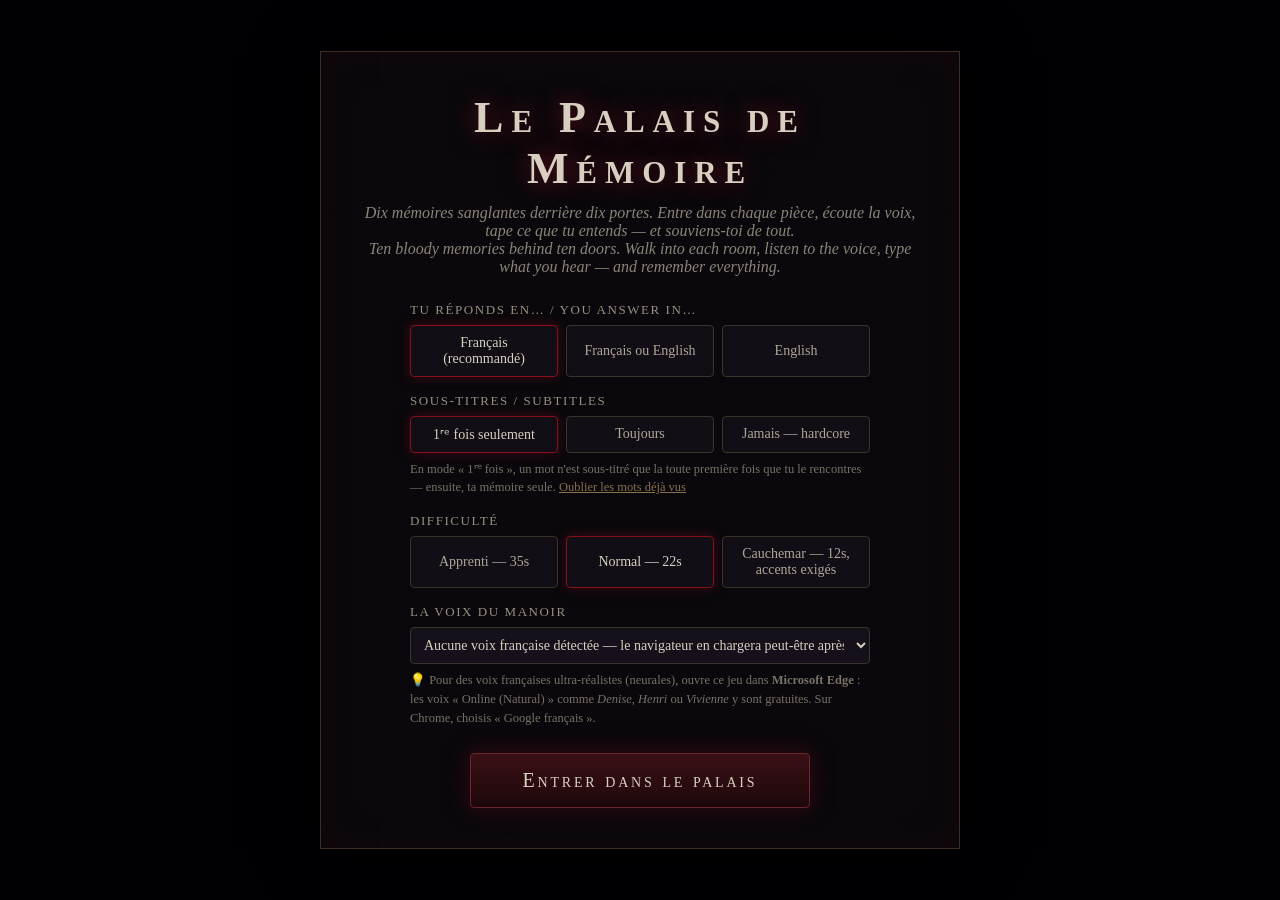
<file: index.html>
<!DOCTYPE html>
<html lang="fr">
<head>
<meta charset="UTF-8">
<meta name="viewport" content="width=device-width, initial-scale=1.0">
<title>Le Palais de Mémoire — apprends le français… si tu oses</title>
<link rel="stylesheet" href="css/style.css">
</head>
<body>

  <div id="scene"></div>
  <div class="fog f1"></div>
  <div class="fog f2"></div>

  <!-- the creature -->
  <div id="monster">
    <svg viewBox="0 0 100 220" xmlns="http://www.w3.org/2000/svg">
      <path d="M50 8 C28 8 22 30 24 48 C25 60 20 64 18 80 L12 200 C12 212 22 218 30 214 L38 150 L44 214 C46 220 54 220 56 214 L62 150 L70 214 C78 218 88 212 88 200 L82 80 C80 64 75 60 76 48 C78 30 72 8 50 8 Z"
            fill="#000" opacity="0.95"/>
      <g class="eyes">
        <ellipse cx="40" cy="34" rx="3.4" ry="2.1" fill="#e8d9b0" opacity="0.9"/>
        <ellipse cx="60" cy="34" rx="3.4" ry="2.1" fill="#e8d9b0" opacity="0.9"/>
      </g>
    </svg>
  </div>

  <!-- the shadow that darts across the room -->
  <div id="shade">
    <svg viewBox="0 0 100 220" xmlns="http://www.w3.org/2000/svg">
      <path d="M50 8 C28 8 22 30 24 48 C25 60 20 64 18 80 L12 200 C12 212 22 218 30 214 L38 150 L44 214 C46 220 54 220 56 214 L62 150 L70 214 C78 218 88 212 88 200 L82 80 C80 64 75 60 76 48 C78 30 72 8 50 8 Z"
            fill="#000" opacity="0.9"/>
    </svg>
  </div>

  <canvas id="rain"></canvas>
  <div id="flashlight"></div>
  <canvas id="grain"></canvas>
  <div id="vignette"></div>
  <div id="blood-vignette"></div>

  <!-- HUD -->
  <header id="hud" style="visibility:hidden">
    <div>
      <div id="hearts"></div>
      <div id="doors"></div>
    </div>
    <div id="score-wrap">
      <div id="score">0</div>
      <div id="streak"></div>
    </div>
  </header>

  <!-- main play area -->
  <main id="play" style="display:none">
    <h2 id="room-title"></h2>
    <p id="room-sub"></p>

    <!-- subtitles: what the voice says, in French + English (own reserved row) -->
    <div id="subtitle-top"></div>

    <div id="word-zone">
      <button id="speak-btn" title="Écoute (Listen)" aria-label="Listen to the word">
        <span id="timer-ring"></span>🕯️
      </button>
      <div class="aux-btns">
        <button id="replay-btn">🔊 Réécouter</button>
        <button id="slow-btn">🐢 Lentement</button>
        <button id="hint-btn">👁 Indice</button>
      </div>
      <div id="hint-line"></div>
    </div>

    <div id="answer-row">
      <input id="answer" type="text" autocomplete="off" autocapitalize="off"
             spellcheck="false" placeholder="Tape ce que tu entends…">
      <button id="submit">Entrer</button>
    </div>
    <div id="feedback"></div>
  </main>

  <div id="whisper-line"></div>

  <!-- START SCREEN -->
  <div id="start" class="overlay">
    <div class="panel">
      <h1>Le Palais de Mémoire</h1>
      <p class="tagline">Dix mémoires sanglantes derrière dix portes. Entre dans chaque pièce, écoute la voix, tape ce que tu entends — et souviens-toi de tout.<br>
      <em>Ten bloody memories behind ten doors. Walk into each room, listen to the voice, type what you hear — and remember everything.</em></p>

      <div class="opts">
        <label class="row-label">Tu réponds en… / You answer in…</label>
        <div class="choice-row" id="lang-row">
          <button data-v="fr" class="sel">Français (recommandé)</button>
          <button data-v="both">Français ou English</button>
          <button data-v="en">English</button>
        </div>

        <label class="row-label">Sous-titres / Subtitles</label>
        <div class="choice-row" id="sub-row">
          <button data-v="first" class="sel">1ʳᵉ fois seulement</button>
          <button data-v="always">Toujours</button>
          <button data-v="off">Jamais — hardcore</button>
        </div>
        <p class="voice-note">En mode « 1ʳᵉ fois », un mot n'est sous-titré que la toute première fois que tu le rencontres — ensuite, ta mémoire seule.
          <button id="forget-btn" class="link-btn">Oublier les mots déjà vus</button></p>

        <label class="row-label">Difficulté</label>
        <div class="choice-row" id="diff-row">
          <button data-v="easy">Apprenti — 35s</button>
          <button data-v="normal" class="sel">Normal — 22s</button>
          <button data-v="nightmare">Cauchemar — 12s, accents exigés</button>
        </div>

        <label class="row-label">La voix du manoir</label>
        <select id="voice-select"></select>
        <p class="voice-note" id="voice-note">
          💡 Pour des voix françaises ultra-réalistes (neurales), ouvre ce jeu dans
          <b>Microsoft Edge</b> : les voix « Online (Natural) » comme <i>Denise</i>,
          <i>Henri</i> ou <i>Vivienne</i> y sont gratuites. Sur Chrome, choisis
          « Google français ».
        </p>
      </div>

      <button id="start-btn" class="big-btn">Entrer dans le palais</button>
    </div>
  </div>

  <!-- ROOM INTERLUDE -->
  <div id="interlude" class="overlay hidden">
    <div class="panel">
      <h2 id="inter-title"></h2>
      <p class="tagline" id="inter-desc"></p>
      <button id="inter-btn" class="big-btn">Ouvrir la porte</button>
    </div>
  </div>

  <!-- GAME OVER -->
  <div id="gameover" class="overlay hidden">
    <div class="panel">
      <h1>Tu es à lui maintenant</h1>
      <p class="tagline">You belong to it now. The manor keeps what it catches.</p>
      <div class="stats" id="go-stats"></div>
      <h2>Les mots qui t'ont perdu — review these</h2>
      <div id="review-list"></div>
      <button id="retry-btn" class="big-btn">Recommencer</button>
    </div>
  </div>

  <!-- VICTORY -->
  <div id="victory" class="overlay hidden">
    <div class="panel">
      <h1>L'Aube — Dawn</h1>
      <p class="tagline">La porte finale s'ouvre sur le matin. Tu es libre… et tu parles français.<br>
      <em>The final door opens onto morning. You are free… and you speak French.</em></p>
      <div class="stats" id="win-stats"></div>
      <div id="win-review-wrap">
        <h2>À réviser — words you missed</h2>
        <div id="review-list-win"></div>
      </div>
      <button id="again-btn" class="big-btn">Rejouer</button>
    </div>
  </div>

  <!-- 3D DOOR — you physically walk into each memory -->
  <div id="door3d" class="hidden">
    <div class="hall">
      <div class="door-frame">
        <div class="door-dark"></div>
        <div class="door-panel">
          <div class="plaque" id="door-plaque"></div>
          <div class="knob"></div>
        </div>
      </div>
    </div>
    <p class="door-caption">La porte s'ouvre… entre. <em>The door opens… step inside.</em></p>
  </div>

  <!-- subliminal face flash -->
  <div id="face-flash">
    <svg viewBox="0 0 200 200" xmlns="http://www.w3.org/2000/svg">
      <ellipse cx="100" cy="105" rx="72" ry="92" fill="#0d0a0c"/>
      <ellipse cx="70" cy="80" rx="17" ry="23" fill="#000"/>
      <ellipse cx="130" cy="80" rx="17" ry="23" fill="#000"/>
      <circle cx="70" cy="84" r="5" fill="#e8d9b0"/>
      <circle cx="130" cy="84" r="5" fill="#e8d9b0"/>
      <path d="M60 150 Q100 195 140 150 Q100 168 60 150 Z" fill="#000"/>
    </svg>
  </div>

  <!-- JUMPSCARE -->
  <div id="jumpscare">
    <svg viewBox="0 0 200 200" xmlns="http://www.w3.org/2000/svg">
      <ellipse cx="100" cy="105" rx="72" ry="92" fill="#0d0a0c"/>
      <ellipse cx="100" cy="105" rx="72" ry="92" fill="none" stroke="#2a1518" stroke-width="3"/>
      <ellipse cx="70" cy="80" rx="17" ry="23" fill="#000"/>
      <ellipse cx="130" cy="80" rx="17" ry="23" fill="#000"/>
      <circle cx="70" cy="84" r="5" fill="#e8d9b0"/>
      <circle cx="130" cy="84" r="5" fill="#e8d9b0"/>
      <path d="M60 150 Q100 195 140 150 Q100 168 60 150 Z" fill="#000"/>
      <path d="M68 152 l6 12 M82 158 l4 13 M100 161 l0 14 M118 158 l-4 13 M132 152 l-6 12"
            stroke="#d8cfc0" stroke-width="3" stroke-linecap="round"/>
      <path d="M55 58 Q70 48 85 56 M115 56 Q130 48 145 58" stroke="#2a1518" stroke-width="4" fill="none"/>
    </svg>
  </div>

  <script src="js/vocab.js"></script>
  <script src="js/audio.js"></script>
  <script src="js/game.js"></script>
</body>
</html>
</file>
<file: css/style.css>
/* LE MANOIR — visual layer */

:root {
  --blood: #8a0f1d;
  --bone: #d8cfc0;
  --fog: rgba(180, 190, 210, 0.05);
  --danger: 0; /* 0..1, set from JS */
}

* { box-sizing: border-box; margin: 0; padding: 0; }

html, body {
  height: 100%;
  overflow: hidden;
  background: #050507;
  color: var(--bone);
  font-family: Georgia, "Times New Roman", serif;
  -webkit-font-smoothing: antialiased;
}

#scene {
  position: fixed;
  inset: 0;
  background:
    radial-gradient(ellipse 120% 90% at 50% 110%, #16121d 0%, #0a080f 45%, #030305 100%);
  transition: filter 1.5s ease;
}

body.danger-high #scene { filter: saturate(0.6) brightness(0.8); }

/* drifting fog layers */
.fog {
  position: fixed;
  width: 160vw;
  height: 60vh;
  border-radius: 50%;
  filter: blur(60px);
  background: radial-gradient(closest-side, var(--fog), transparent);
  pointer-events: none;
  z-index: 2;
}
.fog.f1 { top: 10vh; left: -40vw; animation: drift1 47s linear infinite alternate; }
.fog.f2 { top: 50vh; left: -10vw; animation: drift2 67s linear infinite alternate; }
@keyframes drift1 { from { transform: translateX(-8vw); } to { transform: translateX(18vw); } }
@keyframes drift2 { from { transform: translateX(12vw); } to { transform: translateX(-14vw); } }

/* flashlight darkness — a huge radial gradient that follows the mouse */
#flashlight {
  position: fixed;
  inset: 0;
  pointer-events: none;
  z-index: 5;
  background: radial-gradient(circle 240px at var(--mx, 50%) var(--my, 45%),
      transparent 0%,
      rgba(0, 0, 0, 0.55) 45%,
      rgba(0, 0, 0, 0.93) 100%);
  transition: background 0.08s linear;
}

/* film grain */
#grain {
  position: fixed;
  inset: 0;
  z-index: 6;
  pointer-events: none;
  opacity: 0.35;
  mix-blend-mode: overlay;
}

/* vignette */
#vignette {
  position: fixed;
  inset: 0;
  z-index: 7;
  pointer-events: none;
  background: radial-gradient(ellipse at center, transparent 55%, rgba(0,0,0,0.8) 100%);
}

/* lightning */
body.flash #scene { filter: brightness(3.2) contrast(1.2); transition: none; }

/* the creature — a tall silhouette at the end of the room */
#monster {
  position: fixed;
  left: 50%;
  bottom: 18vh;
  z-index: 3;
  width: 110px;
  transform: translateX(-50%) scale(calc(0.35 + var(--danger) * 1.5));
  transform-origin: bottom center;
  opacity: calc(0.08 + var(--danger) * 0.85);
  filter: blur(calc(7px - var(--danger) * 6px));
  transition: transform 2.5s ease, opacity 2.5s ease, filter 2.5s ease;
  pointer-events: none;
}
#monster svg { width: 100%; height: auto; }
#monster .eyes { animation: blink 6s infinite; }
@keyframes blink {
  0%, 92%, 100% { opacity: 1; }
  95%, 97% { opacity: 0; }
}
body.danger-high #monster { animation: twitch 0.7s infinite steps(2); }
@keyframes twitch {
  0% { margin-left: 0; }
  50% { margin-left: 4px; }
}

/* ============ HUD ============ */
#hud {
  position: fixed;
  top: 0;
  left: 0;
  right: 0;
  z-index: 20;
  display: flex;
  justify-content: space-between;
  align-items: flex-start;
  padding: 14px 20px;
  font-size: 15px;
  letter-spacing: 0.06em;
  text-shadow: 0 0 8px #000;
}
#hearts span { font-size: 20px; margin-right: 3px; filter: drop-shadow(0 0 4px #500); }
#hearts span.lost { opacity: 0.18; filter: grayscale(1); }
#doors { display: flex; gap: 6px; }
.door-pip {
  width: 11px; height: 16px;
  border: 1px solid #5a4a3a;
  border-radius: 3px 3px 0 0;
  background: #15100c;
  transition: background 0.6s, box-shadow 0.6s;
}
.door-pip.open { background: var(--blood); box-shadow: 0 0 8px var(--blood); }
.door-pip.current { border-color: var(--bone); animation: pulse 1.6s infinite; }
@keyframes pulse { 50% { box-shadow: 0 0 10px rgba(216,207,192,0.7); } }
#score-wrap { text-align: right; color: #9a8f80; }
#score { color: var(--bone); font-size: 18px; }
#streak { color: #c98f2d; }

/* ============ main play card ============ */
#play {
  position: fixed;
  z-index: 15;
  left: 50%;
  top: 50%;
  transform: translate(-50%, -50%);
  width: min(620px, 92vw);
  text-align: center;
}

#room-title {
  font-size: 30px;
  font-variant: small-caps;
  letter-spacing: 0.12em;
  color: var(--bone);
  text-shadow: 0 0 18px rgba(138, 15, 29, 0.6), 0 2px 4px #000;
}
#room-sub {
  margin-top: 4px;
  font-style: italic;
  color: #8d8478;
  font-size: 15px;
  min-height: 40px;
}

#word-zone { margin: 14px 0 18px; }

#speak-btn {
  width: 110px; height: 110px;
  border-radius: 50%;
  border: 2px solid #4a3f33;
  background: radial-gradient(circle at 35% 30%, #221c26, #0c0a10);
  color: var(--bone);
  font-size: 42px;
  cursor: pointer;
  position: relative;
  transition: box-shadow 0.3s, transform 0.15s;
  box-shadow: 0 0 25px rgba(0,0,0,0.9), inset 0 0 18px rgba(138,15,29,0.25);
}
#speak-btn:hover { box-shadow: 0 0 35px rgba(138,15,29,0.5); }
#speak-btn:active { transform: scale(0.95); }
#speak-btn.speaking { animation: speakPulse 0.9s infinite; }
@keyframes speakPulse { 50% { box-shadow: 0 0 45px rgba(138,15,29,0.8); } }

/* countdown ring drawn with conic-gradient via --t (1 → 0) */
#timer-ring {
  position: absolute;
  inset: -8px;
  border-radius: 50%;
  background: conic-gradient(var(--blood) calc(var(--t, 1) * 360deg), rgba(255,255,255,0.06) 0deg);
  -webkit-mask: radial-gradient(circle, transparent 64%, #000 66%);
  mask: radial-gradient(circle, transparent 64%, #000 66%);
  pointer-events: none;
}

.aux-btns { margin-top: 14px; display: flex; gap: 12px; justify-content: center; }
.aux-btns button {
  background: rgba(20, 16, 24, 0.8);
  border: 1px solid #3c332a;
  color: #b0a698;
  font-family: inherit;
  font-size: 13px;
  padding: 7px 14px;
  border-radius: 4px;
  cursor: pointer;
  letter-spacing: 0.05em;
}
.aux-btns button:hover { border-color: #7a6a55; color: var(--bone); }

#hint-line { min-height: 22px; margin-top: 12px; color: #ad9; font-style: italic; font-size: 15px; color: #9aa385; }

#answer-row { display: flex; gap: 10px; margin-top: 8px; }
#answer {
  flex: 1;
  background: rgba(8, 6, 10, 0.92);
  border: 1px solid #4a3f33;
  border-radius: 6px;
  color: var(--bone);
  font-family: inherit;
  font-size: 22px;
  padding: 13px 18px;
  outline: none;
  text-align: center;
  box-shadow: inset 0 2px 12px #000;
}
#answer:focus { border-color: #8a6f4d; box-shadow: inset 0 2px 12px #000, 0 0 18px rgba(138,111,77,0.25); }
#answer.shake { animation: shake 0.35s; border-color: var(--blood); }
@keyframes shake {
  0%, 100% { transform: translateX(0); }
  20% { transform: translateX(-9px); }
  40% { transform: translateX(8px); }
  60% { transform: translateX(-6px); }
  80% { transform: translateX(4px); }
}
#submit {
  background: linear-gradient(#3a1016, #240a0e);
  border: 1px solid #6d2630;
  color: var(--bone);
  font-family: inherit;
  font-size: 17px;
  padding: 0 26px;
  border-radius: 6px;
  cursor: pointer;
  letter-spacing: 0.08em;
}
#submit:hover { background: linear-gradient(#4d141d, #2e0d12); }

#feedback {
  min-height: 54px;
  margin-top: 16px;
  font-size: 17px;
  line-height: 1.5;
}
#feedback .good { color: #7fae6e; }
#feedback .bad { color: #c8505e; }
#feedback .accent-note { color: #c98f2d; font-size: 14px; display: block; }

/* whisper subtitles — at the very bottom, away from everything else */
#whisper-line {
  position: fixed;
  bottom: 4vh;
  left: 0; right: 0;
  z-index: 22;
  text-align: center;
  font-style: italic;
  font-size: 17px;
  color: rgba(216, 207, 192, 0.55);
  text-shadow: 0 0 12px #000;
  opacity: 0;
  transition: opacity 1.2s;
  pointer-events: none;
}
#whisper-line.show { opacity: 1; }
#whisper-line small { display: block; font-size: 12px; color: rgba(160, 150, 135, 0.5); }

/* ============ overlays (start / interlude / death / victory) ============ */
.overlay {
  position: fixed;
  inset: 0;
  z-index: 40;
  display: flex;
  align-items: center;
  justify-content: center;
  background: rgba(2, 2, 4, 0.93);
  backdrop-filter: blur(3px);
}
.overlay.hidden { display: none; }
.panel {
  width: min(640px, 94vw);
  max-height: 92vh;
  overflow-y: auto;
  text-align: center;
  padding: 40px 34px;
  border: 1px solid #3a2f26;
  background:
    linear-gradient(rgba(10, 8, 12, 0.97), rgba(10, 8, 12, 0.97));
  box-shadow: 0 0 60px #000, inset 0 0 40px rgba(138,15,29,0.07);
}
.panel h1 {
  font-size: 44px;
  font-variant: small-caps;
  letter-spacing: 0.18em;
  color: var(--bone);
  text-shadow: 0 0 25px rgba(138, 15, 29, 0.8);
}
.panel h2 { font-size: 26px; font-variant: small-caps; letter-spacing: 0.12em; }
.panel p.tagline { margin: 10px 0 26px; color: #8d8478; font-style: italic; }

.opts { text-align: left; margin: 0 auto 26px; max-width: 460px; }
.opts label.row-label { display: block; margin: 16px 0 7px; color: #9a8f80; font-size: 13px; letter-spacing: 0.12em; text-transform: uppercase; }
.choice-row { display: flex; gap: 8px; flex-wrap: wrap; }
.choice-row button {
  flex: 1;
  min-width: 110px;
  background: rgba(20, 16, 24, 0.8);
  border: 1px solid #3c332a;
  color: #b0a698;
  font-family: inherit;
  font-size: 14px;
  padding: 9px 8px;
  border-radius: 4px;
  cursor: pointer;
}
.choice-row button.sel { border-color: var(--blood); color: var(--bone); box-shadow: 0 0 12px rgba(138,15,29,0.4); }
.opts select {
  width: 100%;
  background: #15101a;
  color: var(--bone);
  border: 1px solid #3c332a;
  font-family: inherit;
  font-size: 14px;
  padding: 9px;
  border-radius: 4px;
}
.voice-note { font-size: 12.5px; color: #7a7166; margin-top: 7px; line-height: 1.5; }
.link-btn {
  background: none;
  border: none;
  color: #8a6f4d;
  font-family: inherit;
  font-size: 12.5px;
  cursor: pointer;
  text-decoration: underline;
  padding: 0;
}
.link-btn:hover { color: var(--bone); }

.big-btn {
  font-family: inherit;
  font-size: 20px;
  font-variant: small-caps;
  letter-spacing: 0.14em;
  padding: 15px 52px;
  background: linear-gradient(#3a1016, #1d080b);
  color: var(--bone);
  border: 1px solid #6d2630;
  border-radius: 4px;
  cursor: pointer;
  box-shadow: 0 0 25px rgba(138,15,29,0.35);
}
.big-btn:hover { box-shadow: 0 0 40px rgba(138,15,29,0.65); }

.stats { margin: 18px 0; color: #9a8f80; line-height: 2; }
.stats b { color: var(--bone); }

#review-list {
  text-align: left;
  margin: 12px auto 22px;
  max-width: 420px;
  max-height: 200px;
  overflow-y: auto;
  border: 1px solid #2c241d;
  padding: 12px 16px;
  font-size: 15px;
  line-height: 1.9;
}
#review-list .fr { color: var(--bone); }
#review-list .en { color: #8d8478; font-style: italic; }
#review-list button.relisten { background: none; border: none; color: #8a6f4d; cursor: pointer; font-size: 15px; margin-right: 6px; }

/* room interlude */
#interlude .panel { background: linear-gradient(rgba(8, 6, 10, 0.97), rgba(12, 8, 8, 0.97)); }

/* jumpscare */
#jumpscare {
  position: fixed;
  inset: 0;
  z-index: 60;
  display: none;
  align-items: center;
  justify-content: center;
  background: #000;
}
#jumpscare.show { display: flex; animation: jsflash 0.12s 4 alternate; }
#jumpscare svg { width: min(75vh, 90vw); animation: jsgrow 0.9s ease-out forwards; }
@keyframes jsgrow { from { transform: scale(0.4) rotate(-4deg); } to { transform: scale(1.25) rotate(2deg); } }
@keyframes jsflash { from { background: #000; } to { background: #1c0205; } }
body.shake-hard { animation: hardshake 0.5s; }
@keyframes hardshake {
  0%, 100% { transform: translate(0, 0); }
  20% { transform: translate(-14px, 8px); }
  40% { transform: translate(12px, -10px); }
  60% { transform: translate(-9px, -7px); }
  80% { transform: translate(7px, 9px); }
}

/* victory dawn */
body.dawn #scene {
  background: radial-gradient(ellipse 120% 90% at 50% 110%, #4a3a4e 0%, #2a2238 45%, #121020 100%);
  transition: background 6s ease;
}

::-webkit-scrollbar { width: 8px; }
::-webkit-scrollbar-thumb { background: #2c241d; }

/* ============ word subtitles (own row in the play card) ============ */
#subtitle-top {
  min-height: 58px;
  margin-top: 14px;
  text-align: center;
  pointer-events: none;
  opacity: 0;
  transition: opacity 0.4s;
}
#subtitle-top.show { opacity: 1; }
#subtitle-top .fr-line.long { font-size: 20px; }
#subtitle-top .fr-line {
  font-size: 28px;
  color: var(--bone);
  letter-spacing: 0.05em;
  text-shadow: 0 0 16px rgba(138, 15, 29, 0.85), 0 2px 4px #000;
}
#subtitle-top .en-line {
  font-size: 16px;
  font-style: italic;
  color: #b59090;
  margin-top: 3px;
  text-shadow: 0 1px 4px #000;
}

/* ============ rain ============ */
#rain {
  position: fixed;
  inset: 0;
  z-index: 4;
  pointer-events: none;
  opacity: 0.6;
}

/* ============ blood ============ */
#blood-vignette {
  position: fixed;
  inset: 0;
  z-index: 8;
  pointer-events: none;
  background:
    radial-gradient(ellipse at center, transparent 38%, rgba(110, 0, 12, 0.6) 100%),
    linear-gradient(rgba(90, 0, 10, 0.35), transparent 12%);
  opacity: 0;
  transition: opacity 1.2s;
}
.drip {
  position: fixed;
  top: 0;
  width: 3px;
  z-index: 9;
  pointer-events: none;
  background: linear-gradient(#3a020a, #8a0f1d 70%, #b51527);
  border-radius: 0 0 3px 3px;
  filter: drop-shadow(0 0 3px rgba(90, 0, 10, 0.8));
  animation: dripfall linear forwards;
}
@keyframes dripfall {
  0%   { height: 0; opacity: 0.95; transform: translateY(0); }
  60%  { height: var(--len); opacity: 0.9; transform: translateY(0); }
  100% { height: var(--len); opacity: 0; transform: translateY(35vh); }
}

/* ============ the darting shade ============ */
#shade {
  position: fixed;
  bottom: 20vh;
  left: -15vw;
  z-index: 4;
  width: 95px;
  opacity: 0;
  pointer-events: none;
  filter: blur(3px);
}
#shade.dart { animation: dart 0.85s ease-in forwards; }
@keyframes dart {
  0%   { transform: translateX(0) skewX(-6deg); opacity: 0; }
  15%  { opacity: 0.85; }
  100% { transform: translateX(135vw) skewX(-12deg); opacity: 0; }
}

/* ============ subliminal face flash ============ */
#face-flash {
  position: fixed;
  inset: 0;
  z-index: 55;
  display: none;
  align-items: center;
  justify-content: center;
  background: rgba(0, 0, 0, 0.5);
  pointer-events: none;
}
#face-flash svg { width: min(60vh, 80vw); opacity: 0.3; }

/* ============ 3D door — walking into a memory ============ */
#door3d {
  position: fixed;
  inset: 0;
  z-index: 45;
  background: radial-gradient(ellipse at 50% 60%, #0b0810 0%, #020203 75%);
  display: flex;
  flex-direction: column;
  align-items: center;
  justify-content: center;
  perspective: 700px;
}
#door3d.hidden { display: none; }
#door3d .hall {
  transform-style: preserve-3d;
  transition: transform 1.7s cubic-bezier(0.5, 0, 0.9, 0.4), opacity 1.6s ease-in;
}
#door3d .door-frame {
  width: 250px;
  height: 430px;
  border: 16px solid #221710;
  border-bottom: none;
  position: relative;
  transform-style: preserve-3d;
  box-shadow: 0 0 80px #000, 0 0 35px rgba(138, 15, 29, 0.25);
  background: #000;
}
#door3d .door-dark {
  position: absolute;
  inset: 0;
  background: radial-gradient(circle at 50% 45%, #200409 0%, #000 80%);
}
#door3d .door-panel {
  position: absolute;
  inset: 0;
  background:
    repeating-linear-gradient(90deg, rgba(0,0,0,0.25) 0 6px, transparent 6px 38px),
    linear-gradient(#2c2014, #150e08);
  border: 1px solid #0a0705;
  transform-origin: left;
  transition: transform 2s cubic-bezier(0.65, 0.05, 0.35, 1);
  display: flex;
  justify-content: center;
  backface-visibility: hidden;
}
#door3d .knob {
  position: absolute;
  right: 16px;
  top: 50%;
  width: 14px;
  height: 14px;
  border-radius: 50%;
  background: radial-gradient(circle at 35% 30%, #9a8053, #3a2c18);
}
#door3d .plaque {
  margin-top: 70px;
  padding: 9px 16px;
  max-width: 210px;
  border: 1px solid #4a2a26;
  background: #100a08;
  color: #b51527;
  font-variant: small-caps;
  letter-spacing: 0.1em;
  font-size: 15px;
  text-align: center;
  text-shadow: 0 0 8px rgba(181, 21, 39, 0.7);
}
#door3d .door-caption {
  margin-top: 34px;
  font-style: italic;
  color: #8d8478;
  font-size: 15px;
  text-align: center;
  transition: opacity 0.8s;
}
#door3d.open .door-panel { transform: rotateY(-108deg); }
#door3d.open .door-caption { opacity: 0; }
#door3d.walk .hall { transform: scale(10) translateY(7%); opacity: 0; }

/* ============ voxel (Minecraft-style) version ============ */
#gl { position: fixed; inset: 0; z-index: 1; display: block; }
body.flash #gl { filter: brightness(3) contrast(1.15); }
body.is3d.danger-high #gl { filter: saturate(0.65) brightness(0.85); }

#crosshair {
  position: fixed;
  left: 50%; top: 50%;
  width: 6px; height: 6px;
  margin: -3px 0 0 -3px;
  border-radius: 50%;
  background: rgba(216, 207, 192, 0.85);
  box-shadow: 0 0 6px #000;
  z-index: 18;
  pointer-events: none;
  opacity: 0;
  transition: opacity 0.3s;
}
body.locked #crosshair { opacity: 0.85; }

#click-hint {
  position: fixed;
  bottom: 11vh;
  left: 0; right: 0;
  text-align: center;
  z-index: 19;
  color: #9a8f80;
  font-style: italic;
  font-size: 15px;
  text-shadow: 0 0 10px #000;
  pointer-events: none;
  opacity: 0;
  transition: opacity 0.5s;
}
body.playing:not(.locked):not(.ui-open) #click-hint { opacity: 1; }

#objective {
  margin-top: 6px;
  font-size: 13px;
  color: #b0a698;
  max-width: 340px;
  line-height: 1.5;
}

#challenge {
  position: fixed;
  left: 50%;
  bottom: 3.5vh;
  transform: translateX(-50%);
  width: min(640px, 94vw);
  z-index: 25;
  background: rgba(8, 6, 12, 0.9);
  border: 1px solid #3a2f26;
  border-radius: 8px;
  padding: 16px 22px 18px;
  text-align: center;
  display: none;
  box-shadow: 0 0 50px #000, inset 0 0 30px rgba(138, 15, 29, 0.08);
}
#challenge.show { display: block; }
#c-room {
  font-variant: small-caps;
  letter-spacing: 0.1em;
  color: #9a8f80;
  font-size: 14px;
}
#challenge #speak-btn { width: 80px; height: 80px; font-size: 28px; }
#challenge #subtitle-top { min-height: 46px; margin-top: 8px; }
#challenge .fr-line { font-size: 22px; }
#challenge .fr-line.long { font-size: 17px; }
#challenge #word-zone { margin: 6px 0 12px; }
#challenge #answer { font-size: 19px; padding: 10px 14px; }
#challenge #feedback { min-height: 44px; margin-top: 10px; font-size: 15.5px; }

@media (max-width: 560px) {
  #room-title { font-size: 22px; }
  #answer { font-size: 18px; }
  .panel h1 { font-size: 32px; }
}
</file>
